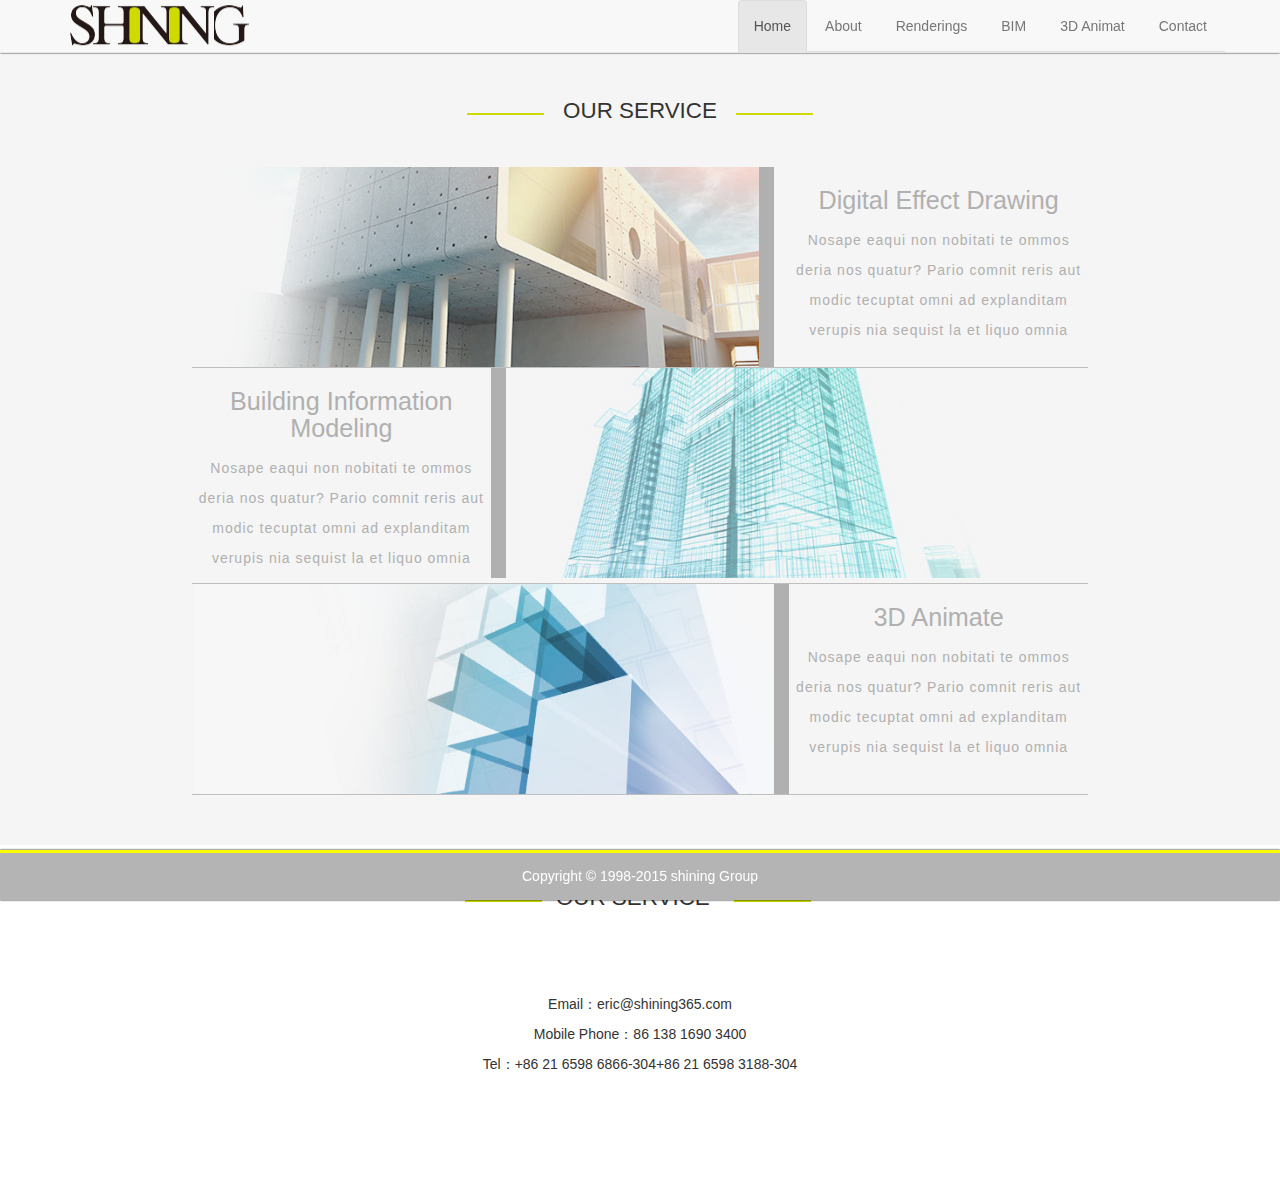
<file: jQuery插件/xieyi/index.html>
<!DOCTYPE html>
<html lang="en">

<head>
    <meta charset="UTF-8">
    <meta name="viewport" content="width=device-width, initial-scale=1.0">
    <meta http-equiv="X-UA-Compatible" content="ie=edge">
    <title>Document</title>
    <link rel="stylesheet" href="./css/index.css">
    <link rel="stylesheet" href="./css/bootstrap.min.css">
    <link rel="stylesheet" href="./css/swiper.css">
</head>

<body>
    <div>
        <!-- 头部导航条 -->
        <!-- 务必使用 <nav> 元素，或者，如果使用的是通用的 <div> 元素的话，
        务必为导航条设置 role="navigation" 属性，这样能够让使用辅助设备的用户明确知道这是一个导航区域。 -->
        <!-- 添加 .navbar-fixed-top 类可以让导航条固定在顶部 -->
        <nav class="navbar navbar-default navbar-fixed-top">
            <div class="container">
                <!--小屏幕导航按钮和logo-->
                <div class="navbar-header">
                    <button class="navbar-toggle" data-toggle="collapse" data-target=".navbar-collapse">
                        <span class="icon-bar"></span>
                        <span class="icon-bar"></span>
                        <span class="icon-bar"></span>
                    </button>
                    <!-- <div class="loge"> -->
                    <img src="./img/shininglogo.png" class="loge">
                    <!-- </div> -->
                </div>
                <!--小屏幕导航按钮和logo-->

                <!--导航-->
                <div class="collapse navbar-collapse ">
                    <ul class="nav navbar-nav nav-tabs navbar-right" role="tablist">
                        <li role="presentation" class="active"><a href="#Home" aria-controls="Home" role="tab"
                                data-toggle="tab">Home</a></li>
                        <li role="presentation"><a href="#About" aria-controls="About" role="tab"
                                data-toggle="tab">About</a></li>
                        <li role="presentation"><a class="pubuliu" href="#Renderings" aria-controls="Renderings"
                                role="tab" data-toggle="tab">Renderings</a></li>
                        <li role="presentation"><a href="#BIM" aria-controls="BIM" role="tab" data-toggle="tab">BIM</a>
                        </li>
                        <li role="presentation"><a href="#Animat" aria-controls="Animat" role="tab" data-toggle="tab">3D
                                Animat</a></li>
                        <li role="presentation"><a href="#Contact" aria-controls="Contact" role="tab"
                                data-toggle="tab">Contact</a></li>
                    </ul>
                </div>
                <!--导航-->
            </div>

        </nav>

        <!-- 内容 -->
        <div class="tab-content">
            <!-- 第一个界面 -->
            <div role="tabpanel" class="tab-pane  fade in active" id="Home" style="background: #f5f5f5;">
                <div class="home_one">
                    <div class="h_div">
                        <span class="one_span"></span>
                        <span class="one_text">OUR SERVICE</span>
                        <span class="one_span"></span>
                    </div>
                </div>
                <div class="container " style="width: 70%;">
                    <div class="home_two">
                        <div class="row h_border">
                            <div class="col-md-8 two_img">
                                <img src="img/en_a2.jpg" class="img-responsive bian">

                            </div>
                            <div class="col-md-4" style="padding:0px;">
                                <div class="two_wenzhi">
                                    <h1 class="text-center">Digital Effect Drawing</h1>
                                    <p class="text-center">Nosape eaqui non nobitati te ommos deria
                                        nos quatur? Pario comnit reris aut modic tecuptat omni
                                        ad explanditam verupis nia sequist la et liquo omnia</p>
                                </div>
                            </div>
                        </div>
                        <div class="row h_border">
                            <div class="col-md-4 " style="padding:0px;">
                                <div class="two_wenzhi ">
                                    <h1 class="text-center">Building Information Modeling</h1>
                                    <p class="text-center">Nosape eaqui non nobitati te ommos deria nos quatur?
                                        Pario comnit reris aut modic tecuptat omni ad explanditam
                                        verupis nia sequist la et liquo omnia</p>
                                </div>
                            </div>
                            <div class="col-md-8 two_img" style="padding:0px;">
                                <img src="img/en_b2.jpg" class="img-responsive bianxing">

                            </div>
                        </div>
                        <div class="row h_border">
                            <div class="col-md-8 two_img" style="padding:0px;">
                                <img src="img/en_c2.jpg" class="img-responsive bian">

                            </div>
                            <div class="col-md-4" style="padding:0px;">
                                <div class="two_wenzhi">
                                    <h1 class="text-center">3D Animate</h1>
                                    <p class="text-center">Nosape eaqui non nobitati te ommos deria nos quatur?
                                        Pario comnit reris aut modic tecuptat omni ad
                                        explanditam verupis nia sequist la et liquo omnia</p>
                                </div>
                            </div>
                        </div>
                        <div class="huixian">

                        </div>
                    </div>
                </div>
                <div class="home_three" style="background-color: white;">
                    <div class="h_div">
                        <span class="one_span"></span>
                        <span class="one_text">OUR SERVICE</span>
                        <span class="one_span"></span>
                    </div>
                    <div class="ht_p">
                        <p>Email：eric@shining365.com</p>
                        <p>Mobile Phone：86 138 1690 3400</p>
                        <p>Tel：+86 21 6598 6866-304+86 21 6598 3188-304</p>
                    </div>
                </div>
            </div>
            <!-- 第二个界面 -->
            <div role="tabpanel" class="tab-pane  fade" id="About" style="background-color: #f5f5f5;">
                <div class="container a_quang ">
                    <div class="row">
                        <div class="col-md-2 "></div>
                        <div class="col-md-8 a_tuimg">
                            <div>
                                <img src="./img/about_logo.jpg">
                            </div>
                        </div>
                        <div class="col-md-2 "></div>
                    </div>
                    <div class="home_one">
                        <div class="h_div">
                            <span class="one_span"></span>
                            <span class="one_text">ABOUT US</span>
                            <span class="one_span"></span>
                        </div>
                    </div>
                    <div class="row">
                        <div class="col-md-2 "></div>
                        <div class="col-md-8  a_jianju">
                            <div>Shining CG is a creative corporation that specializes
                                in portraying unbuilt architecture. We help the architect and
                                the owners to convert building still in the design stage, into visual
                                images or video, show the essence of complete building.</div>
                            <div>
                                Since the year of 1998, we have finished more than 20000 3D visualization
                                creativities of all Kinds of architecture for nearly 2000 architect firms
                                both at home and abroad. We have used 3D technology, shooting, drawing and
                                architectonic to provide the clients with the services of CG images, CG animations, BIM
                                and 3D products finally.
                            </div>
                        </div>
                        <div class="col-md-2 "></div>
                    </div>

                </div>
                <div class="home_three" style="background-color: white;">
                    <div class="h_div">
                        <span class="one_span"></span>
                        <span class="one_text">OUR SERVICE</span>
                        <span class="one_span"></span>
                    </div>
                    <div class="ht_p">
                        <p>Email：eric@shining365.com</p>
                        <p>Mobile Phone：86 138 1690 3400</p>
                        <p>Tel：+86 21 6598 6866-304+86 21 6598 3188-304</p>
                    </div>
                </div>

            </div>
            <!-- 第三个界面 -->
            <div role="tabpanel" class="tab-pane  fade" id="Renderings" style="background-color: #f5f5f5;">
                <div class="container">
                    <div class="h_div">
                        <span class="one_span"></span>
                        <span class="one_text">DIGITAL EFFECT DRAWING</span>
                        <span class="one_span"></span>
                    </div>
                    <div class="row">
                        <div class="col-md-2"></div>
                        <div class="col-md-8">
                            <div class="swiper-container">
                                <div class="swiper-wrapper lun_img">
                                    <div class="swiper-slide">
                                        <img src="./img/drawing-big1.jpg">
                                    </div>
                                    <div class="swiper-slide">
                                        <img src="./img/drawing-big1.jpg">
                                    </div>
                                    <div class="swiper-slide">
                                        <img src="./img/drawing-big1.jpg">
                                    </div>
                                </div>
                            </div>
                        </div>
                        <div class="col-md-2"></div>
                    </div>
                </div>
                <!-- <div class="container">
                    <div class="row">
                        <div class="col-md-2"></div>
                        <div class="col-md-8">
                            
                        </div>
                        <div class="col-md-2"></div>
                    </div>
                </div> -->
                <div class="game">
                    <div id=" masonry" class="container-fluid">
                        <div class="box"><img src="./瀑布流图片/1.jpg" /></div>
                        <div class="box"><img src="./瀑布流图片/2.jpg" /></div>
                        <div class="box"><img src="./瀑布流图片/3.jpg" /></div>
                        <div class="box"><img src="./瀑布流图片/4.jpg" /></div>
                        <div class="box"><img src="./瀑布流图片/5.jpg" /></div>
                        <div class="box"><img src="./瀑布流图片/6.jpg" /></div>
                        <div class="box"><img src="./瀑布流图片/7.jpg" /></div>
                        <div class="box"><img src="./瀑布流图片/8.jpg" /></div>
                        <div class="box"><img src="./瀑布流图片/9.jpg" /></div>
                        <div class="box"><img src="./瀑布流图片/10.jpg" /></div>
                        <div class="box"><img src="./瀑布流图片/11.jpg" /></div>
                        <div class="box"><img src="./瀑布流图片/12.jpg" /></div>
                        <div class="box"><img src="./瀑布流图片/13.jpg" /></div>
                        <div class="box"><img src="./瀑布流图片/14.jpg" /></div>
                        <div class="box"><img src="./瀑布流图片/15.jpg" /></div>
                    </div>
                </div>
                <div class="home_three" style="background-color: white;">
                    <div class="h_div">
                        <span class="one_span"></span>
                        <span class="one_text">OUR SERVICE</span>
                        <span class="one_span"></span>
                    </div>
                    <div class="ht_p">
                        <p>Email：eric@shining365.com</p>
                        <p>Mobile Phone：86 138 1690 3400</p>
                        <p>Tel：+86 21 6598 6866-304+86 21 6598 3188-304</p>
                    </div>
                </div>
            </div>
            <!-- 第四个界面 -->
            <div role="tabpanel" class="tab-pane  fade" id="BIM">
                
            </div>
            <!-- 第五个界面 -->
            <div role="tabpanel" class="tab-pane  fade" id="Animat">
                <div class="container">
                    <div class="home_one">
                        <div class="h_div">
                            <span class="one_span"></span>
                            <span class="one_text">3D ANIMATE</span>
                            <span class="one_span"></span>
                        </div>
                    </div>
                </div>
                <div class="row" style="margin-bottom: 2vw;">
                    <div class="col-md-2"></div>
                    <div class="col-md-8" style="position: relative; padding: 0px;">
                        <img src="./img/3D-p1.jpg" class="img-responsive animat_3d">
                        <img src="./img/play.png" class="animat_loge">
                        <div class="animat_wenzhi">
                            <p>3D ANIMATE</p>
                            <p>Nosape eaqui non nobitati te ommos deria nos quatur?
                                Pario comnit reris aut modic tecuptat omni ad explanditam verupis nia sequist la et
                                liquo omnia</p>
                        </div>
                    </div>
                    <div class="col-md-2"></div>
                </div>
                <div style="width: 100%; background-color: #f5f5f5;">
                    <div class="container" >
                        <div class="row" style="margin-top: 3vw; border-bottom: 1px solid #b4b4b4; padding-bottom: 2vw;">
                            <div class="col-md-5">
                                <div style="color: #b4b4b4;">
                                    <h2 class="text-right">3D ANIMATE</h2>
                                    <p>Nosape eaqui non nobitati te ommos deria nos quatur? Pario comnit reris
                                 aut modic tecuptat omni ad explanditam verupis nia sequist la et liquo omnia</p>
                                </div>
                            </div>
                            <div class="col-md-6">
                                <div class=" animat_hover" style="border: 1vw solid white;" >
                                    <img src="./img/3D-p2.jpg"  class="img-responsive">
                                </div>
                            </div>
                            <div class="col-md-1"></div>
                        </div>
                    </div>
                </div>
            </div>
            <!-- 第六个界面 -->
            <div role="tabpanel" class="tab-pane  fade" id="Contact" style="background-color: #f5f5f5;">
                <div class="container a_quang ">
                    <div class="row">
                        <div class="col-md-2 "></div>
                        <div class="col-md-8 a_tuimg">
                            <div>
                                <img src="./img/contact_us_logo.jpg">
                            </div>
                        </div>
                        <div class="col-md-2 "></div>
                    </div>
                    <div class="home_one">
                        <div class="h_div">
                            <span class="one_span"></span>
                            <span class="one_text">ABOUT US</span>
                            <span class="one_span"></span>
                        </div>
                    </div>
                    <div class="row">
                        <div class="col-md-2 "></div>
                        <div class="col-md-8 " style="position: relative;">
                            <div>
                                <img src="./img/contact_bg.jpg" class="img-responsive">
                            </div>
                            <div class="t_po">
                                <p>Email：eric@shining365.com</p>
                                <p>Mobile Phone：86 138 1690 3400</p>
                                <p>Tel：+86 21 6598 6866-304 +86 21 6598 3188-304</p>
                                <p>Address：1-5F, creative center building, No.2, 1147 Lane, Siping Road, Yangpu
                                    District, Sha</p>
                            </div>
                        </div>
                        <div class="col-md-2 "></div>
                    </div>

                </div>
                <div class="home_three" style="background-color: white;">
                    <div class="h_div">
                        <span class="one_span"></span>
                        <span class="one_text">OUR SERVICE</span>
                        <span class="one_span"></span>
                    </div>
                    <div class="ht_p">
                        <p>Email：eric@shining365.com</p>
                        <p>Mobile Phone：86 138 1690 3400</p>
                        <p>Tel：+86 21 6598 6866-304+86 21 6598 3188-304</p>
                    </div>
                </div>
            </div>
        </div>
        <!-- 内容 -->

        <!-- 底部导航条 -->
        <!-- 添加 .navbar-fixed-bottom 类可以让导航条固定在底部 -->
        <nav class="navbar navbar-default navbar-fixed-bottom"
            style="border-top: solid yellow;background-color: #b4b4b4; ">
            <div class="container " style="text-align: center; ">
                <div style="padding-top: 1vw; color: white;"> Copyright © 1998-2015 shining Group</div>
            </div>
        </nav>
    </div>
</body>

<script src="js/jquery-3.4.1.min.js"></script>
<script src="./js/bootstrap.min.js"></script>
<script src="./js/index.js"></script>
<script src="./js/swiper.min.js"></script>
<script src="./js/bootstrap-waterfall.js"></script>
<script src="./js/masonry-docs.min.js"></script>
<script>
    var mySwiper = new Swiper('.swiper-container', {
        //启动动态检查器(OB/观众/观看者)，当改变swiper的样式（例如隐藏/显示）或者修改swiper的子元素时，自动初始化swiper
        observer: true,
        //将observe应用于Swiper的父元素。当Swiper的父元素变化时，例如window.resize，Swiper更新
        observeParents: true,
        autoplay: 2000,//可选选项，自动滑动
        //分页器
        loop: true,
        centeredSlides: true,
        pagination: '.swiper-pagination',

        //paginationType: 'fraction',
        paginationClickable: true,
        // onSlideChangeEnd: function (swiper) {

        //     swiper.update()//更新

        // }
    })



    function pubu() {
        var pubu_wrap = $(".game")
        var kuang = 200
        // var aaa=window.innerWidth
        // window.onresize=function(){
        //     pubu_wrap.innerWidth=window.innerWidth
        //     return pubu_wrap.innerWidth
        // }
        var lie = parseInt(pubu_wrap.width() / kuang)
        console.log(pubu_wrap.width())
        for (var i = 0; i < lie; i++) {
            pubu_wrap.append($('<div class="lie" style="width:' + kuang + 'px;"></div>'))
        }
        console.log($(".lie").width(), lie)
        var arry = []
        for (var j = 1; j <= 15; j++) {
            //创建一个Image对象：var a=new Image();  
            //  定义Image对象的src: a.src=”xxx.gif”;
            //    这样做就相当于给浏览器缓存了一张图片
            var one_img = new Image()
            one_img.src = "./瀑布流图片/" + j + ".jpg"
            one_img.onload = function () {
                arry.push(this)
                if (arry.length >= 15) {
                    loaded()
                }
            }
        }
        function loaded() {
            console.log("加载完毕")
            for (var j = 0; j < arry.length; j++) {
                console.log(arry[j].src)
                var min_h_index = get_min_h_index()
                $(".lie").eq(min_h_index).append($(arry[j]))
            }
        }
        function get_min_h_index() {
            var xiao_biao = 0
            var min_height = $(".lie").eq(0).height()
            $(".lie").each(function (index, item) {
                if ($(item).height() < min_height) {
                    min_height = $(item).height()
                    xiao_biao = index
                }
            })
            return xiao_biao
        }

    }




    $(".pubuliu").click(function () {
        $(function () {
            var $container = $('#masonry');
            $container.imagesLoaded(function () {
                $container.masonry({
                    itemSelector: '.box',
                    gutter: 20,
                    isAnimated: true,
                });
            });
        })
        console.log("1111")
    })
</script>

<!-- <script >
    $('#waterfall-container').ready(function () {
  $('#waterfall-container').waterfall();
});
</script> -->

</html>
</file>
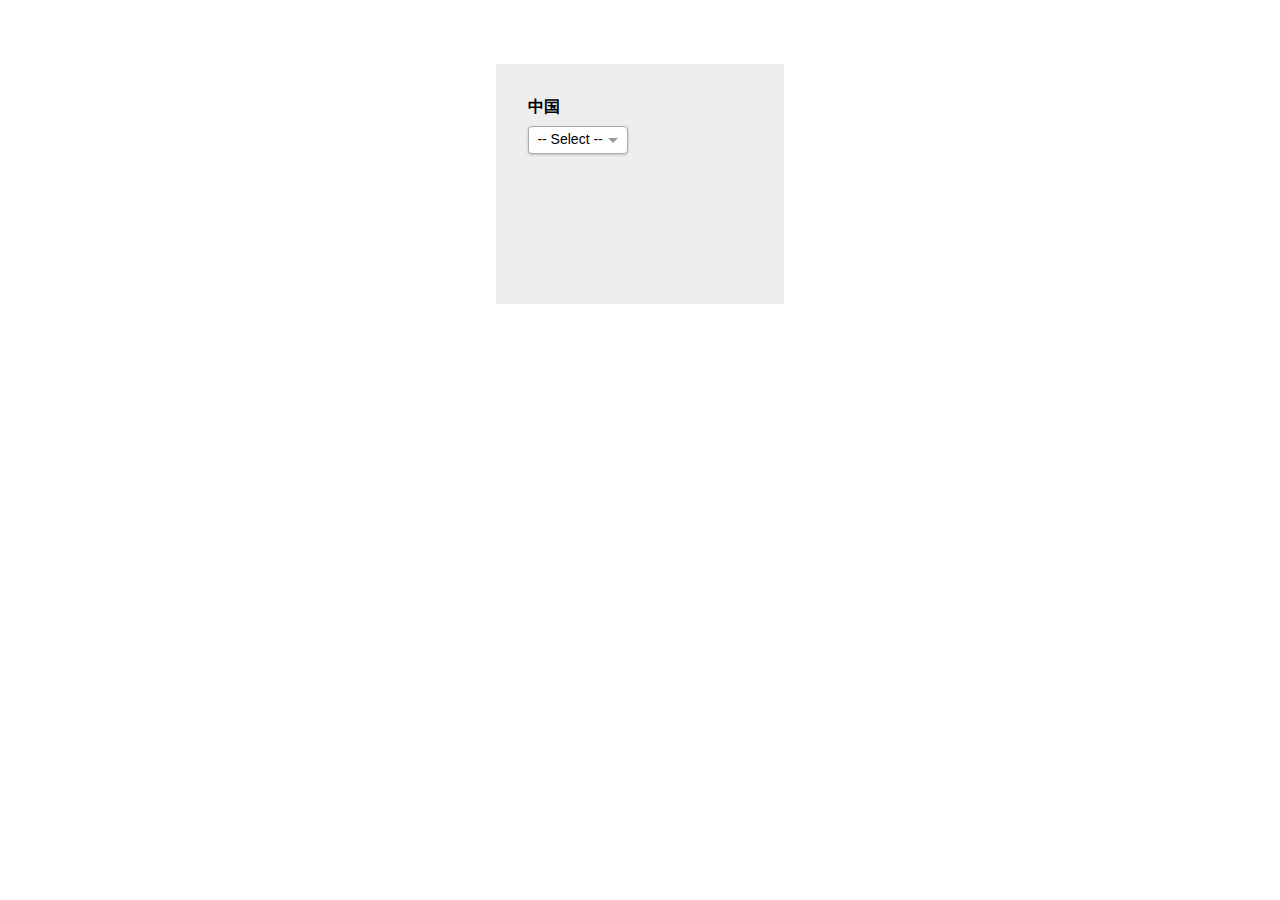
<file: jQuery插件/下拉选择框/index.html>
<!DOCTYPE html>
<html lang="zh">
<head>
	<meta charset="UTF-8">
	<meta http-equiv="X-UA-Compatible" content="IE=edge,chrome=1"> 
	<meta name="viewport" content="width=device-width, initial-scale=1.0">
	<title></title>
	<link rel="stylesheet" type="text/css" href="css/normalize.css" />
	<link rel="stylesheet" type="text/css" href="css/htmleaf-demo.css">
	<link rel="stylesheet" type="text/css" href="./src/example-styles.css">
    <link rel="stylesheet" type="text/css" href="css/demo-styles.css">
</head>
<body>
	<div class="htmleaf-container">
		
		<!-- <form class="demo-example">
	        <label for="people">Select people:</label>
	        <select id="people" name="people" multiple>
	            <option value="alice">Alice</option>
	            <option value="bob">Bob</option>
	            <option value="carol">Carol</option>
	        </select>
	    </form> -->

	    <!-- <form class="demo-example">
	        <label for="categories">Show:</label>
	        <select id="categories" name="categories" multiple>
	            <option value="a">Abandoned vehicles</option>
	            <option value="b">Bus stops</option>
	            <option value="c">Car parking</option>
	            <option value="d">Dog fouling</option>
	        </select>
	    </form> -->

	    <div class="demo-example position-menu-within">
	        <label for="line-wrap-example" style="color:#000;">中国</label>
	        <select id="line-wrap-example" multiple>
	            <option>河南</option>
	            <option>上海</option>
	            <option>北京</option>
	        </select>
	    </div>

	    <!-- <form class="demo-example modal-example">
	        <label for="modal-example">Modal example</label>
	        <select id="modal-example" name="inventors" multiple>
	            <option value="al">Ada Lovelace</option>
	            <option value="gh">Grace Hopper</option>
	            <option value="hl">Hedy Lamarr</option>
	            <option value="mk">Margaret E. Knight</option>
	            <option value="sj">Shirley Ann Jackson</option>
	        </select>
	    </form> -->
		
	</div>
	
	<script src="js/jquery-1.11.0.min.js" type="text/javascript"></script>
	<script type="text/javascript" src="./src/jquery.multi-select.js"></script>
	<script type="text/javascript">
    $(function(){
        $('#people').multiSelect();
        $('#line-wrap-example').multiSelect({
            positionMenuWithin: $('.position-menu-within')
        });
        $('#categories').multiSelect({
            noneText: 'All categories',
            presets: [
                {
                    name: 'All categories',
                    options: []
                },
                {
                    name: 'My categories',
                    options: ['a', 'c']
                }
            ]
        });
        $('#modal-example').multiSelect({
            'modalHTML': '<div class="multi-select-modal">'
        });
    });
    </script>
</body>
</html>
</file>
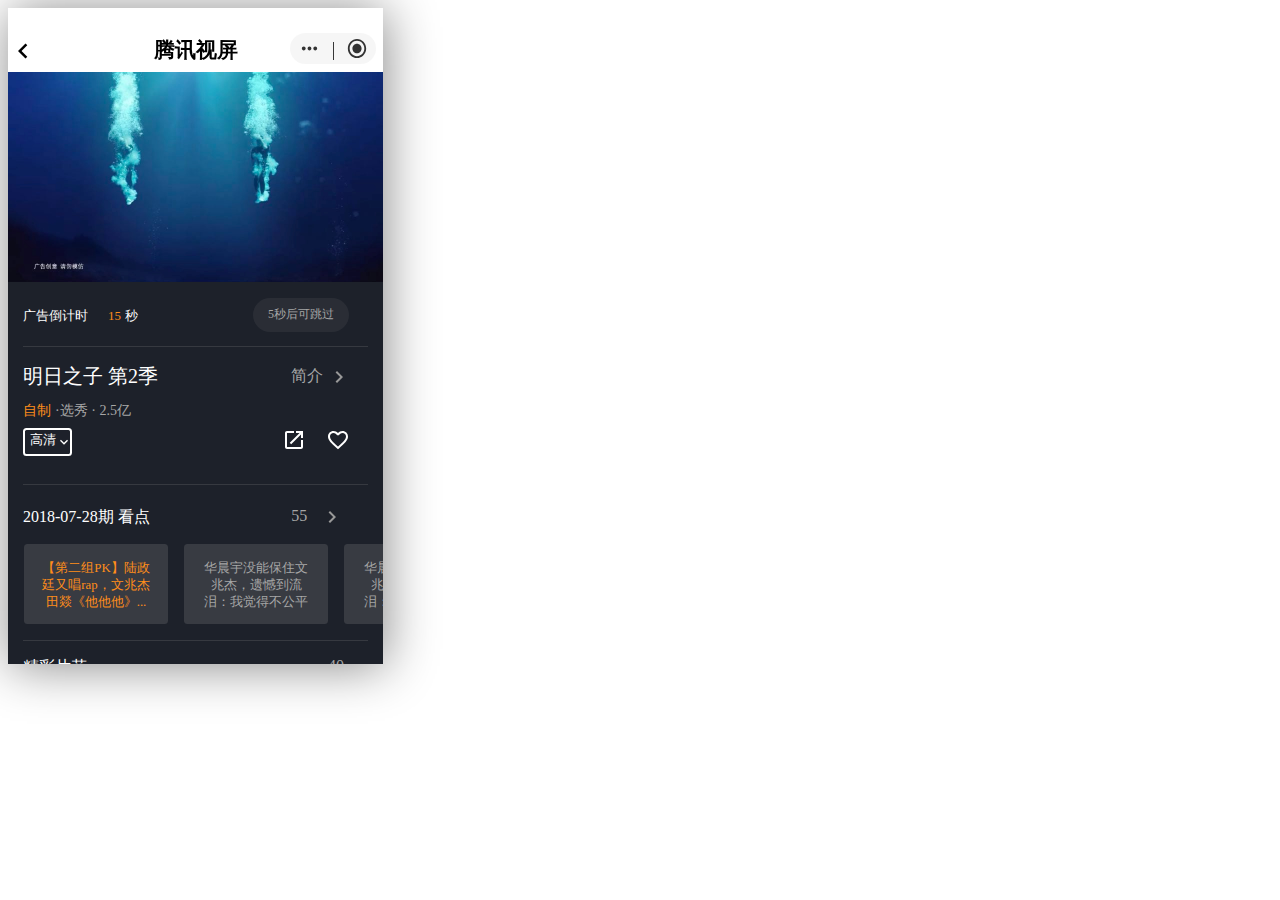
<file: 腾讯客户端小项目/腾讯视屏-视屏详情.html>
<!DOCTYPE html>
<html lang="en">

<head>
    <meta charset="UTF-8">
    <meta name="viewport" content="width=device-width, initial-scale=1.0">
    <meta http-equiv="X-UA-Compatible" content="ie=edge">
    <title>Document</title>
    <link rel="stylesheet" href="./css/视频详情.css">
    <link rel="stylesheet" href="./css/toubu.css">
</head>

<body>
    <div class="jiemian">
        <!-- 导航条 -->
        <div class="taohang">
            <div class="t_xiaoti"></div>
            <div class="t_shang">
                <div class="t_one">
                    <img src="img/图标 85.svg">
                </div>
                <div class="t_two">
                    腾讯视屏
                </div>
                <div class="t_three">
                    <div>
                        <img src="./img/图标 7.svg" class="t_three_tu1">
                        <div></div>
                        <img src="./img/图标 7 (1).svg" class="t_three_tu2">
                    </div>
                </div>
            </div>
        </div>
        <div class="shiping">
            <div class="s_img">
                <img src="./img/1.jpg">
            </div>
            <div class="s_pinglun">
                <div class="guanggao">
                    <div class="g_wen">
                        <span>广告倒计时</span>
                        <span>15</span>
                        <span>秒</span>
                    </div>
                    <div class="g_tishi">
                        <span>5秒后可跳过</span>
                    </div>
                </div>
                <div class="s_ming">
                    <div><span>明日之子 第2季</span></div>
                    <div>
                        <div>简介</div>
                        <img src="./img/图标 58.svg">
                    </div>
                </div>
                <div>
                    <span>自制</span>
                    <span>·选秀 · 2.5亿</span>
                </div>
                <div class="s_anniu">
                    <div>
                        <div>
                            <div>高清</div>

                            <img src="./img/图标 59.svg">
                        </div>
                    </div>
                    <div>
                        <img src="./img/图标 60.svg">
                        <img src="./img/图标 61.svg">
                    </div>
                </div>
                <div class="s_kanqi">
                    <div><span>2018-07-28期 看点</span></div>
                    <div>
                        <div>55</div>
                        <img src="./img/图标 58.svg">
                    </div>
                </div>
                <div class="s_xiaoxi">

                </div>
                <div class="s_xiahua"></div>

                <div class="s_pian">
                    <div class="s_pian_one">
                        <span>精彩片花 </span>
                    </div>
                    <div>
                        <span>40</span>
                    </div>
                </div>
                <div class="s_ping">

                </div>
                <div class="s_quangbu">全部</div>
                <div class="s_xiahua"></div>
                <div class="s_pian">
                    <div class="s_pian_one">
                        <span>为你推荐</span>
                    </div>
                </div>
                <div class="s_pingxing">
                    <div>
                        <div class="s_pingxing_one">
                            <img src=./img/4.jpeg> </div> <div class="s_pingxing_two">
                            <div>我家那小子</div>
                            <span>
                                第4期：父母离异，陈学冬武艺受
                                影响
                            </span>
                        </div>
                    </div>
                    <div>
                        <div class="s_pingxing_one">
                            <img src=./img/6.jpeg> </div> <div class="s_pingxing_two">
                            <div>放开我北鼻 第3季</div>
                            <span>
                                第10期：释小龙空降少林寺教萌娃
                                练功夫
                            </span>
                        </div>
                    </div>
                    <div>
                        <div class="s_pingxing_one">
                            <img src=./img/7.jpeg> </div> <div class="s_pingxing_two">
                            <div>明日之子悠享版</div>
                            <span>
                                悠享版第8期：赛道分组密室讨论全程
                            </span>
                        </div>
                    </div>
                </div>
                <div class="s_quangbu">全部</div>

                <div class="s_huifu">
                    <div class="s_huifu_one">
                        <img src="./images/40.jpg">
                        <div> <span>我来说两句</span></div>
                    </div>
                    <div class="s_huifu_two">
                        <div class="s_huifu_two_one">
                         <div>
                             <div>
                                 <img src="./img/图片 184.png">
                                 <span>vp</span>
                                 <span>热</span>
                             </div>
                             <div>
                                 <img src="./img/图标 64.svg">
                                 <span>96</span>
                                 <img src="./img/图标 65.svg">
                             </div>
                         </div>
                         <span>为什么要组队PK，看完这一期我猜大概是因为节目组想要保住某个人，就像上去的赫兹一样。
                             如果有反驳，请告诉我为什么孙泽源和斯外戈比孙泽源进了，斯外戈可是表现的比他还要精彩，
                             还有那个曾，我就不说为什么了因为和他一组的蔡维泽我很喜欢，其次就是那个排行榜的戴景耀，
                             我都不知道他是谁，第一期都没过的人即使靠热度靠粉丝推回来我也认为没啥看头，
                             要是我我就先完善自己再再下一期回来。我不是键盘侠，这是我的一些看法，还与欧当我的面我也这么说。</span>
                        </div>
                        <div class="s_huifu_two_two">
                            <span>华遇到：</span>
                            <span>借你吉言，泽源肯定是厂牌之一</span>
                        </div>
                        <div class="s_huifu_two_three">
                            <span>流年、那么伤：</span>
                            <span>这个节目就是看谁的粉丝多啊，你以为呢？</span>
                        </div>
                    </div>
                </div>
            </div>
        </div>
    </div>

</body>
<script src="./js/jquery-3.4.1.min.js"></script>
<script src="./js/shiping.js"></script>

</html>
</file>
<file: jQuery插件/xieyi/css/index.css>
body {
    padding: 55px 0;
}

.navbar {
    box-shadow: 0px 0px 2px black;
    background-color: lightcyan;
}

.loge {
    position: relative;
    top: 50%;
    transform: translateY(13%);
}

/* 第一个页面 */

.home_one {
    height: 8em;
    width: 100%;
    text-align: center;
    line-height: 8em;
}

.h_div {
    margin: 0 auto;
    max-width: 25em;
    min-width: 8em;
}

.one_span {
    display: inline-block;
    width: 22%;
    height: 5em;
    font-size: 1.6em;
    background-position: center;
    background-repeat: no-repeat;
    vertical-align: middle;
}

.one_text {
    display: inline-block;
    font-size: 1.6em;
    margin: 0 10px;
    width: 47%;
    height: 5em;
}

.two_wenzhi {
    color: rgb(176, 176, 176);
}
.h_border{
    border-bottom:1px solid #bfbfbf ;
}
.two_wenzhi>h1{
    font-size: 1.8em;
}
.two_wenzhi>p{
  line-height: 30px;
  letter-spacing: 1px;
}
.huixian{
    width: 100%;
   height: 50px;
    background-color: #f5f5f5;
}
.ht_p{
    width: 30vw;
    margin: 0 auto;
    text-align: center;
    padding-bottom: 4vw;
}

/* 第二个页面 */
.a_tuimg{
    text-align: center;
    
}
.a_jianju>div{
    line-height: 30px;
    letter-spacing: 1px;
    font-size: 1em;
    padding-bottom: 3vw;
    
}

/* 第三个页面 */
.lun_img img{
    background-repeat: no-repeat;
   background-size: cover; 
   width: 100%;
}

 .game {
    width: 60vw;
    height: 1000px;
    background-color: antiquewhite;
    margin: 0 auto;
    /* text-align: center; */
}
/*
.lie {
    border: 1px solid white;
    display: inline-block;
    vertical-align: top;
}

.lie img {
    width: 90%;
} */


 .box img {
    width: 200px;
  }   


/* 第五个页面 */
.animat_loge{
    position: absolute;
    top: 50%;
    left: 45%;
}
.animat_wenzhi{
    position: absolute;
    bottom: 0px;
    color: #b4b4b4;
    background-color: rgba(13, 13, 14, 0.5);
}
.animat_hover:hover{
    background-color: rgba(13, 13, 14, 1);
}
.animat_hover:hover>img{
   opacity: 0.5;
}
  /* 第六个页面 */
  .t_po{
      text-align: center;
      position:absolute;
      top:1vw;
      left: 7vw;
      
  }
</file>
<file: jQuery插件/下拉选择框/css/htmleaf-demo.css>
@font-face {
	font-family: 'icomoon';
	src:url('../fonts/icomoon.eot?rretjt');
	src:url('../fonts/icomoon.eot?#iefixrretjt') format('embedded-opentype'),
		url('../fonts/icomoon.woff?rretjt') format('woff'),
		url('../fonts/icomoon.ttf?rretjt') format('truetype'),
		url('../fonts/icomoon.svg?rretjt#icomoon') format('svg');
	font-weight: normal;
	font-style: normal;
}

[class^="icon-"], [class*=" icon-"] {
	font-family: 'icomoon';
	speak: none;
	font-style: normal;
	font-weight: normal;
	font-variant: normal;
	text-transform: none;
	line-height: 1;

	/* Better Font Rendering =========== */
	-webkit-font-smoothing: antialiased;
	-moz-osx-font-smoothing: grayscale;
}

body, html { font-size: 100%; 	padding: 0; margin: 0;}

/* Reset */
*,
*:after,
*:before {
	-webkit-box-sizing: border-box;
	-moz-box-sizing: border-box;
	box-sizing: border-box;
}

/* Clearfix hack by Nicolas Gallagher: http://nicolasgallagher.com/micro-clearfix-hack/ */
.clearfix:before,
.clearfix:after {
	content: " ";
	display: table;
}

.clearfix:after {
	clear: both;
}

body{
	font-size: 1.05em;
	font-family: "Microsoft YaHei","Segoe UI", "Lucida Grande", Helvetica, Arial,sans-serif;
}
.htmleaf-links a{ color: rgba(0, 0, 0, 0.6);outline: none;text-decoration: none;-webkit-transition: 0.2s;transition: 0.2s;}
.htmleaf-links a:hover,.htmleaf-links a:focus{color:#74777b;text-decoration: none;}
.htmleaf-container{
	margin: 0 auto;
}

.bgcolor-1 { background: #f0efee; }
.bgcolor-2 { background: #f9f9f9; }
.bgcolor-3 { background: #e8e8e8; }/*light grey*/
.bgcolor-4 { background: #2f3238; color: #fff; }/*Dark grey*/
.bgcolor-5 { background: #df6659; color: #521e18; }/*pink1*/
.bgcolor-6 { background: #2fa8ec; }/*sky blue*/
.bgcolor-7 { background: #d0d6d6; }/*White tea*/
.bgcolor-8 { background: #3d4444; color: #fff; }/*Dark grey2*/
.bgcolor-9 { background: #ef3f52; color: #fff;}/*pink2*/
.bgcolor-10{ background: #64448f; color: #fff;}/*Violet*/
.bgcolor-11{ background: #3755ad; color: #fff;}/*dark blue*/
.bgcolor-12{ background: #3498DB; color: #fff;}/*light blue*/
.bgcolor-20{ background: #494A5F;color: #D5D6E2;}
/* Header */
.htmleaf-header{
	padding: 1em 190px 1em;
	letter-spacing: -1px;
	text-align: center;
}
.htmleaf-header h1 {
	color: #333;
	font-weight: 600;
	font-size: 2em;
	line-height: 1;
	margin-bottom: 0;
}
.htmleaf-header h1 span {
	display: block;
	font-size: 60%;
	font-weight: 400;
	padding: 0.8em 0 0.5em 0;
	color: #c3c8cd;
}
/*nav*/
.htmleaf-demo a{color: #fff;text-decoration: none;}
.htmleaf-demo{width: 100%;padding-bottom: 1.2em;}
.htmleaf-demo a{display: inline-block;margin: 0.5em;padding: 0.6em 1em;border: 3px solid #fff;font-weight: 700;}
.htmleaf-demo a:hover{opacity: 0.6;}
.htmleaf-demo a.current{background:#1d7db1;color: #fff; }
/* Top Navigation Style */
.htmleaf-links {
	position: relative;
	display: inline-block;
	white-space: nowrap;
	font-size: 1.5em;
	text-align: center;
}

.htmleaf-links::after {
	position: absolute;
	top: 0;
	left: 50%;
	margin-left: -1px;
	width: 2px;
	height: 100%;
	background: #dbdbdb;
	content: '';
	-webkit-transform: rotate3d(0,0,1,22.5deg);
	transform: rotate3d(0,0,1,22.5deg);
}

.htmleaf-icon {
	display: inline-block;
	margin: 0.5em;
	padding: 0em 0;
	width: 1.5em;
	text-decoration: none;
}

.htmleaf-icon span {
	display: none;
}

.htmleaf-icon:before {
	margin: 0 5px;
	text-transform: none;
	font-weight: normal;
	font-style: normal;
	font-variant: normal;
	font-family: 'icomoon';
	line-height: 1;
	speak: none;
	-webkit-font-smoothing: antialiased;
}
/* footer */
.htmleaf-footer{width: 100%;padding-top: 10px;}
.htmleaf-small{font-size: 0.8em;}
.center{text-align: center;}
/****/
.related {
	color: #fff;
	background: #494A5F;
	text-align: center;
	font-size: 1.25em;
	padding: 0.5em 0;
	overflow: hidden;
}

.related > a {
	vertical-align: top;
	width: calc(100% - 20px);
	max-width: 340px;
	display: inline-block;
	text-align: center;
	margin: 20px 10px;
	padding: 25px;
	font-family: "Microsoft YaHei","宋体","Segoe UI", "Lucida Grande", Helvetica, Arial,sans-serif, FreeSans, Arimo;
}
.related a {
	display: inline-block;
	text-align: left;
	margin: 20px auto;
	padding: 10px 20px;
	opacity: 0.8;
	-webkit-transition: opacity 0.3s;
	transition: opacity 0.3s;
	-webkit-backface-visibility: hidden;
	text-decoration: none;
}

.related a:hover,
.related a:active {
	opacity: 1;
}

.related a img {
	max-width: 100%;
	opacity: 0.8;
	border-radius: 4px;
}
.related a:hover img,
.related a:active img {
	opacity: 1;
}
.related h3{font-family: "Microsoft YaHei", sans-serif;font-size: 1.2em}
.related a h3 {
	font-size: 0.85em;
	font-weight: 300;
	margin-top: 0.15em;
	color: #fff;
}
/* icomoon */
.icon-htmleaf-home-outline:before {
	content: "\e5000";
}

.icon-htmleaf-arrow-forward-outline:before {
	content: "\e5001";
}

@media screen and (max-width: 1024px) {
	.htmleaf-header {
		padding: 2em 10% 2em;
	}
	.htmleaf-header h1 {
        font-size:1.4em;
    }
    .htmleaf-links{font-size: 1.4em}
}

@media screen and (max-width: 960px) {
	.htmleaf-header {
		padding: 2em 10% 2em;
	}
	.htmleaf-header h1 {
        font-size:1.2em;
    }
    .htmleaf-links{font-size: 1.2em}
    .related h3{font-size: 1em;}
	.related a h3 {
		font-size: 0.8em;
	}
}

@media screen and (max-width: 766px) {
	.htmleaf-header h1 {
        font-size:1.3em;
    }
    .htmleaf-links{font-size: 1.3em}
}

@media screen and (max-width: 640px) {
	.htmleaf-header {
		padding: 2em 10% 2em;
	}
	.htmleaf-header h1 {
        font-size:1em;
    }
    .htmleaf-links{font-size: 1em}
    .related h3{font-size: 0.8em;}
	.related a h3 {
		font-size: 0.6em;
	}
}
</file>
<file: jQuery插件/下拉选择框/src/example-styles.css>
.multi-select-container {
    display: inline-block;
    position: relative;
}

.multi-select-menu {
    position: absolute;
    left: 0;
    top: 0.8em;
    z-index: 1;
    float: left;
    min-width: 100%;
    background: #fff;
    margin: 1em 0;
    border: 1px solid #aaa;
    box-shadow: 0 1px 3px rgba(0, 0, 0, 0.2);
    display: none;
}

.multi-select-menuitem {
    display: block;
    font-size: 0.875em;
    padding: 0.6em 1em 0.6em 30px;
    white-space: nowrap;
}

.multi-select-menuitem + .multi-select-menuitem {
    padding-top: 0;
}

.multi-select-presets {
    border-bottom: 1px solid #ddd;
}

.multi-select-menuitem input {
    position: absolute;
    margin-top: 0.25em;
    margin-left: -20px;
}

.multi-select-button {
    display: inline-block;
    font-size: 0.875em;
    padding: 0.2em 0.6em;
    max-width: 16em;
    white-space: nowrap;
    overflow: hidden;
    text-overflow: ellipsis;
    vertical-align: -0.5em;
    background-color: #fff;
    border: 1px solid #aaa;
    border-radius: 4px;
    box-shadow: 0 1px 3px rgba(0, 0, 0, 0.2);
    cursor: default;
}

.multi-select-button:after {
    content: "";
    display: inline-block;
    width: 0;
    height: 0;
    border-style: solid;
    border-width: 0.4em 0.4em 0 0.4em;
    border-color: #999 transparent transparent transparent;
    margin-left: 0.4em;
    vertical-align: 0.1em;
}

.multi-select-container--open .multi-select-menu {
    display: block;
}

.multi-select-container--open .multi-select-button:after {
    border-width: 0 0.4em 0.4em 0.4em;
    border-color: transparent transparent #999 transparent;
}

.multi-select-container--positioned .multi-select-menu {
    /* Avoid border/padding on menu messing with JavaScript width calculation */
    box-sizing: border-box;
}

.multi-select-container--positioned .multi-select-menu label {
    /* Allow labels to line wrap when menu is artificially narrowed */
    white-space: normal;
}
</file>
<file: jQuery插件/下拉选择框/css/demo-styles.css>
*, *:before, *:after {
    box-sizing: border-box;
}

*, body, button, input, textarea, select {
    text-rendering: optimizeLegibility;
    -moz-osx-font-smoothing: grayscale;
}

body,div,dl,dt,dd,ul,ol,li,h1,h2,h3,h4,h5,h6,pre,form,fieldset,input,textarea,p,blockquote,th,td {
    margin:0;
    padding:0;
}

table {
    border-collapse:collapse;
    border-spacing:0;
}

fieldset,img {
    border:0;
}

address,caption,cite,code,dfn,em,strong,th,var {
    font-style:normal;
    font-weight:normal;
}

ol,ul {
    list-style:none;
}

caption,th {
    text-align:left;
}

h1,h2,h3,h4,h5,h6 {
    font-size:100%;
    font-weight:normal;
}

q:before,q:after {
    content:'';
}

abbr,acronym {
    border: 0;
}

body {
    font-family: sans-serif;
    font-size: 16px;
    line-height: 1.4;
    padding: 2em;
}

.demo-example {
    width: 500px;
    margin: 2em auto;
    /*margin-bottom: 2em;*/
}

.demo-example > label {
    display: block;
    margin-bottom: 0.5em;
    font-weight: bold;
    color:#fff;
}

.position-menu-within {
    width: 18em;
    height: 15em;
    background: #eee;
    overflow: auto;
    padding: 2em 0 0 2em;
}

.modal-example .multi-select-menu {
    position: fixed;
    top: 50%;
    left: 50%;
    transform: translate(-50%, -50%);
    max-height: 50%;
    min-width: 0;
    overflow: auto;
    border: none;
    border-radius: 0.3em;
    box-shadow: 0 1em 3em rgba(0,0,0,0.4);
}

.modal-example .multi-select-menuitem {
    font-size: 1em;
    padding: 1.5em 2.5em 1.5em 3.5em;
}

.modal-example .multi-select-menuitem + .multi-select-menuitem {
    padding-top: 0;
}

.modal-example .multi-select-menuitem input {
    margin-left: -2.5em;
}

.multi-select-modal {
    position: fixed;
    top: 0;
    bottom: 0;
    left: 0;
    right: 0;
    z-index: 1;
    background: rgba(0, 0, 0, 0.4);
    display: none;
}

.multi-select-container--open .multi-select-modal {
    display: block;
}
</file>
<file: 腾讯客户端小项目/css/视频详情.css>
.jiemian {
    width: 23.44rem;
    height: 41rem;
    box-shadow: 2px 2px 48px #888888;

}
.taohang {
    width: 23.44rem;
    height: 4rem;

}

.shiping {
    width: 22.5rem;
    height: 37rem;
}
.s_img{
    width: 23.44rem;
    height: 13.12rem;
    border: 0rem;
}
.s_img>img{
    width: 23.44rem;
    height: 13.12rem;
    display: block;
}
.s_pinglun{
    width: 23.44rem;
    height: 23.88rem;
    overflow: hidden;
    overflow-y: scroll;
    border: 0rem;
    background-color: rgba(29, 33, 42, 1);
}
.guanggao{
  width: 21.56rem;
  height: 3rem;
  display: flex;
  margin: 0 auto;
  margin-top: 1rem;
  border-bottom: 0.1rem solid rgba(153, 153, 153, 0.2) ;
}
.g_wen{
    flex: 2;
}
.g_tishi{
    flex: 1;
}
.g_tishi>span{
    width: 6rem;
    height: 2.12rem;
    display: block;
    border-radius: 1.1rem;
	font-size: 0.75rem;
	line-height: 2.12rem;
    text-align: center;
    color: rgba(166, 166, 166, 1);
    background-color: rgba(153, 153, 153, 0.1);
   
}
.s_xiaoxi::-webkit-scrollbar {
    display: none;
}


.s_huifu{
    width: 23.44rem;
    background-color: rgba(29, 33, 42, 1);
}
.s_huifu_one{
    width: 21.56rem;
    margin: 0 auto;
    position: relative;
    margin-top: 1rem;
}
.s_huifu_one>img{
    width: 1.63rem;
    height: 1.63rem;
    border-radius: 0.88rem;
   margin-right: 0.5rem;
}
.s_huifu_one>div{
    display: inline-block;
    top:-0.2rem;
    position: absolute;
    background-color: rgba(16, 19, 28, 1);
	border-radius: 0.22rem;
    width: 19rem;
    height: 2.12rem;
    line-height: 1.7rem;
}
.s_huifu_one>div>span{
    color: rgba(166, 166, 166, 1);
    font-size: 0.75rem;
    
}
.s_huifu_two{
    width: 21.56rem;
    margin: 0 auto;
    margin-top: 1.5rem;
   
}
</file>
<file: 腾讯客户端小项目/css/toubu.css>
.t_xiaoti{
    width: 23.44rem;
    height: 1.25rem;
}

.t_shang{
    width: 23.44rem;
    height: 2.75rem;
    display: flex;
}
.t_one{
    flex: 1;
}
.t_one>img{
    margin-top: 0.5rem;
    width: 1.88rem;
    height: 1.88rem;
}
.t_two{
    flex: 1;
    text-align: center;
    line-height: 2.75rem;
    font-weight: bold;
    font-size: 1.3rem;
}

.t_three{
    flex: 1;
    line-height: 2.75rem;
}
.t_three>div{
    width: 5.38rem;
    height: 1.94rem;
    background-color: rgba(166, 166, 166, 0.1);
    border-radius: 1.03rem;
    margin-top: 0.3rem;
    margin-left: 2rem;
    
}
.t_three_tu1{
width: 1.41rem;
height: 1.41rem;
margin-left: 0.5rem;
margin-right: 0.5rem;
}
.t_three_tu2{
    width: 1.41rem;
    height: 1.41rem;
    
}
.t_three>div>div{
    display: inline-block;
    width: 0.06rem;
    height: 1.13rem;
    background-color: rgba(56, 56, 56, 1);
    margin-right: 0.5rem;
}
</file>
